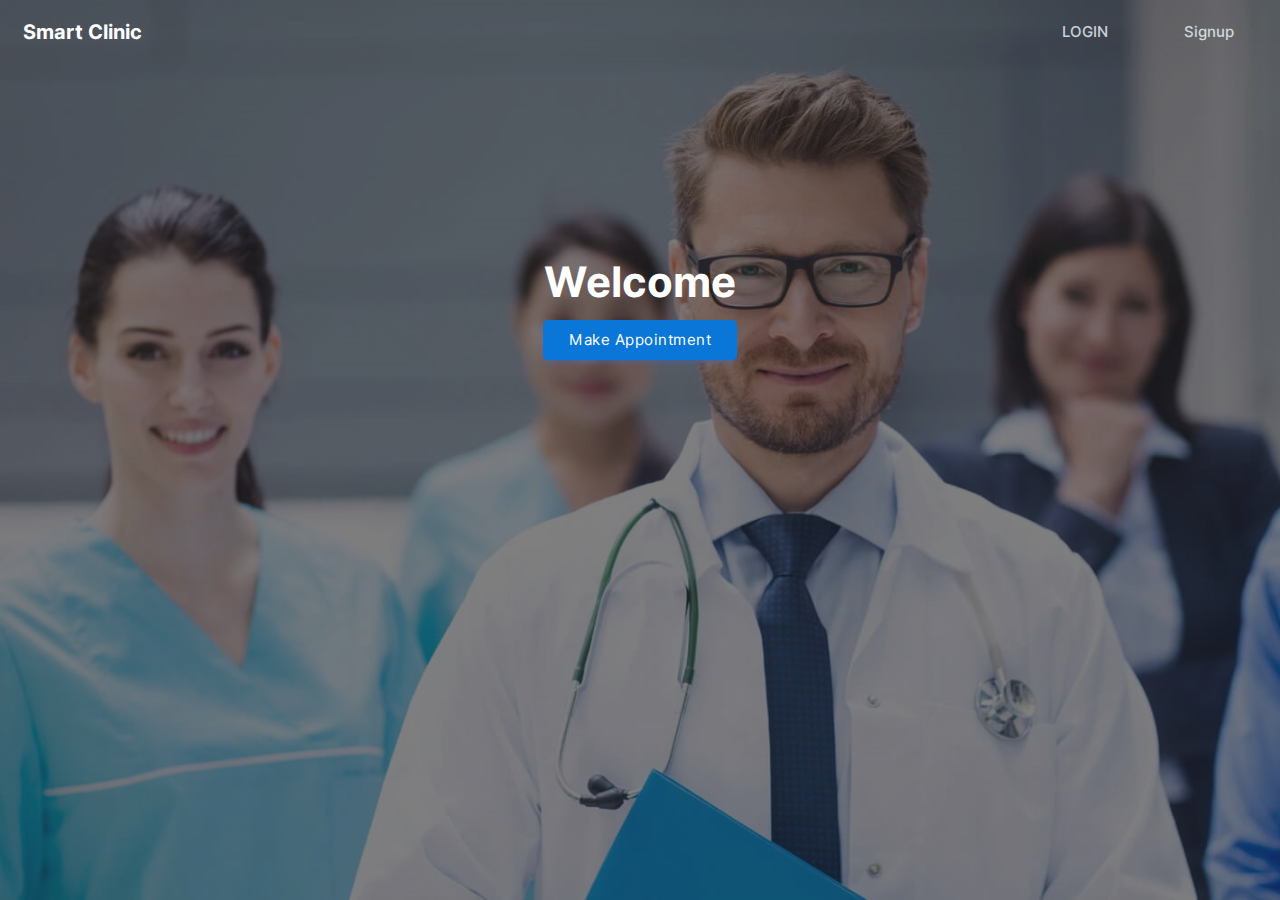
<file: index.html>
<!DOCTYPE html>
<html lang="en">
<head>
    <meta charset="UTF-8">
    <meta http-equiv="X-UA-Compatible" content="IE=edge">
    <meta name="viewport" content="width=device-width, initial-scale=1.0">
    <link rel="stylesheet" href="css/animations.css">  
    <link rel="stylesheet" href="css/main.css">  
    <link rel="stylesheet" href="css/index.css">
    <title>SmartClinic</title>
    <style>
       
        table{
            animation: transitionIn-Y-bottom 0.5s;
        }
    </style>
        
</head>
<body>
    
    <div class="full-height">
        <center>
        <table border="0">
            <tr>
                <td width="80%">
                    <font class="edoc-logo">Smart Clinic</font>
                    <font class="edoc-logo-sub"></font>
                </td>
                <td width="10%">
                   <a href="login.php"  class="non-style-link"><p class="nav-item">LOGIN</p></a>
                </td>
                <td  width="10%">
                    <a href="signup.php" class="non-style-link"><p class="nav-item" style="padding-right: 10px;">Signup</p></a>
                </td>
            </tr>
            
            <tr>
                <td  colspan="3">
                    <p class="heading-text">Welcome</p>

                </td>
            </tr>
            <tr>
               
            </tr>
            <tr>
                
                <td colspan="3">
                    <center>
                    <a href="login.php" >
                        <input type="button" value="Make Appointment" class="login-btn btn-primary btn" style="padding-left: 25px;padding-right: 25px;padding-top: 10px;padding-bottom: 10px;">
                    </a>
                </center>
                </td>
                
            </tr>
            <tr>
                <td colspan="3">
                   
                </td>
            </tr>
        </table>
 
    </center>
    
    </div>
</body>
</html>
</file>
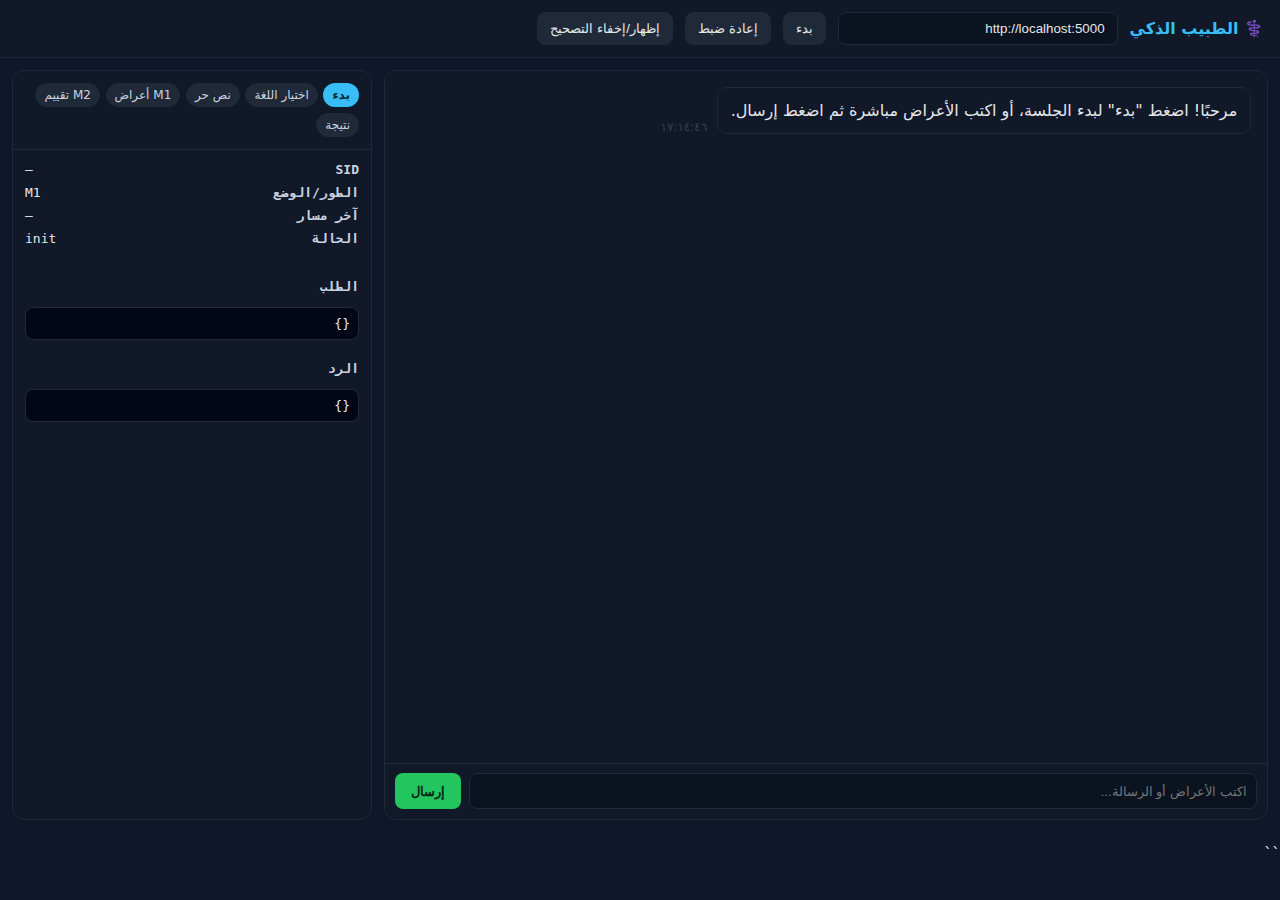
<file: proj/index.html>
<!doctype html>
<html lang="ar" dir="rtl">
<head>
  <meta charset="utf-8" />
  <meta name="viewport" content="width=device-width, initial-scale=1" />
  <title>الطبيب الذكي — واجهة محادثة (M1 → M2)</title>
  <style>
    :root{
      --bg:#0f172a;           /* slate-900 */
      --panel:#111827;        /* gray-900 */
      --muted:#334155;        /* slate-600 */
      --card:#0b1220;         /* dark panel */
      --text:#e5e7eb;         /* gray-200 */
      --text-dim:#cbd5e1;     /* slate-300 */
      --primary:#22c55e;      /* green-500 */
      --accent:#38bdf8;       /* sky-400 */
      --warn:#f59e0b;         /* amber-500 */
      --danger:#ef4444;       /* red-500 */
      --chip:#1f2937;         /* gray-800 */
      --bubble-user:#1e293b;  /* slate-800 */
      --bubble-bot:#111827;   /* gray-900 */
      --input:#0b1220;        /* card */
      --border:#1f2937;       /* gray-800 */
      --ok:#16a34a;           /* green-600 */
    }
    * { box-sizing:border-box; }
    html,body{height:100%;}
    body{
      margin:0; background:var(--bg); color:var(--text);
      font-family: system-ui, -apple-system, Segoe UI, Roboto, "Noto Naskh Arabic", "Noto Sans Arabic", Tahoma, Arial, sans-serif;
      display:flex; flex-direction:column; gap:0.75rem;
    }
    header{
      background:var(--panel); border-bottom:1px solid var(--border);
      padding:0.75rem 1rem; display:flex; align-items:center; gap:0.75rem; flex-wrap:wrap;
      position:sticky; top:0; z-index:10;
    }
    header .brand{font-weight:700; color:var(--accent)}
    header input[type=text]{
      background:var(--input); color:var(--text);
      border:1px solid var(--border); border-radius:8px; padding:0.5rem 0.75rem; min-width:280px;
    }
    header button, .btn{
      background:var(--chip); color:var(--text); border:1px solid var(--border);
      padding:0.5rem 0.75rem; border-radius:8px; cursor:pointer;
    }
    header button:hover, .btn:hover{ filter:brightness(1.1); }

    main{ display:grid; grid-template-columns: 1fr 360px; gap:0.75rem; padding:0 0.75rem 0.75rem; }
    @media (max-width: 1100px){ main{ grid-template-columns: 1fr; } }

    /* Chat area */
    #chat-wrapper{ background:var(--panel); border:1px solid var(--border); border-radius:12px; display:flex; flex-direction:column; height:calc(100vh - 150px); }
    #chat-log{ flex:1; overflow:auto; padding:1rem; display:flex; flex-direction:column; gap:0.75rem; }
    .msg{ display:flex; gap:0.6rem; align-items:flex-end; }
    .msg .bubble{ max-width:780px; padding:0.6rem 0.8rem; border-radius:10px; line-height:1.6; border:1px solid var(--border); }
    .msg.user{ justify-content:flex-start; }
    .msg.user .bubble{ background:var(--bubble-user); }
    .msg.bot{ justify-content:flex-start; }
    .msg.bot .bubble{ background:var(--bubble-bot); }
    .timestamp{ color:var(--muted); font-size:12px; }

    /* Ask forms */
    #ask-card, #more-card{ border-top:1px dashed var(--border); background:var(--card); padding:0.75rem 1rem; }
    .ask-title{ margin:0 0 0.5rem; color:var(--text-dim); }
    form .field{ margin:0.5rem 0; }
    .field label{ display:block; margin-bottom:0.35rem; color:var(--text-dim); }
    .field input[type=text], .field input[type=number]{ width:100%; background:var(--input); color:var(--text); border:1px solid var(--border); border-radius:8px; padding:0.5rem; }
    .opt{ display:flex; align-items:center; gap:0.5rem; margin:0.25rem 0; }
    .opt input{ transform:scale(1.2); }

    .actions{ display:flex; gap:0.5rem; flex-wrap:wrap; margin-top:0.5rem; }
    .actions .primary{ background:var(--primary); border-color:transparent; color:#0b1220; font-weight:600; }
    .actions .danger{ background:var(--danger); border-color:transparent; color:white; }
    .actions .ghost{ background:transparent; }

    /* Right panel */
    #side{ background:var(--panel); border:1px solid var(--border); border-radius:12px; display:flex; flex-direction:column; }
    #stepper{ display:flex; gap:0.35rem; flex-wrap:wrap; padding:0.75rem; border-bottom:1px solid var(--border); }
    .step{ padding:0.25rem 0.5rem; border-radius:999px; background:var(--chip); border:1px solid var(--border); color:var(--text-dim); font-size:12px; }
    .step.active{ background:var(--accent); color:#072c3a; border-color:transparent; font-weight:700; }
    .step.done{ background:var(--ok); color:#062a17; border-color:transparent; font-weight:700; }

    #debug{ padding:0.75rem; display:flex; flex-direction:column; gap:0.5rem; }
    #debug pre{ background:#020617; color:#e2e8f0; border:1px solid var(--border); border-radius:8px; padding:0.5rem; max-height:240px; overflow:auto; }
    .kv{ display:flex; justify-content:space-between; gap:0.75rem; font-family:monospace; font-size:13px; }
    .kv b{ color:var(--text-dim); }
    hr{ border:none; border-top:1px solid var(--border); }

    /* Input bar */
    #inputbar{ display:flex; gap:0.5rem; border-top:1px solid var(--border); padding:0.6rem; }
    #user-text{ flex:1; background:var(--input); color:var(--text); border:1px solid var(--border); border-radius:8px; padding:0.6rem; }
    #send{ background:var(--primary); color:#062a17; border-radius:8px; border:none; padding:0 1rem; font-weight:700; cursor:pointer; }
  </style>
</head>
<body>
  <header>
    <span class="brand">⚕️ الطبيب الذكي</span>
    <input id="base" type="text" value="http://localhost:5000" title="Base URL" />
    <button id="start" title="بدء جلسة">بدء</button>
    <button id="reset" title="إعادة ضبط الجلسة">إعادة ضبط</button>
    <button id="toggleDebug">إظهار/إخفاء التصحيح</button>
    <span class="timestamp" id="status"></span>
  </header>

  <main>
    <section id="chat-wrapper">
      <div id="chat-log"></div>

      <!-- بطاقة أسئلة عامة (ask) -->
      <div id="ask-card" hidden>
        <h3 class="ask-title">الأسئلة</h3>
        <form id="ask-form"></form>
        <div class="actions">
          <button class="btn primary" id="submit-answers">إرسال الإجابات</button>
          <button class="btn" id="select-all" title="تحديد كل الخيارات الظاهرة (للـ Checkbox)">تحديد الكل</button>
          <button class="btn ghost" id="next-batch" title="تحديد الكل والإرسال (تسريع للوصول إلى M2)">تسريع الدفعة</button>
        </div>
      </div>

      <!-- بطاقة: هل لديك أعراض أخرى؟ (نعم/لا) بعد النص الحر -->
      <div id="more-card" hidden>
        <h3 class="ask-title">هل لديك أعراض أخرى؟</h3>
        <form id="more-form">
          <div class="opt">
            <input type="radio" name="more" value="more_yes" id="more_yes">
            <label for="more_yes">نعم</label>
          </div>
          <div class="opt">
            <input type="radio" name="more" value="more_no" id="more_no">
            <label for="more_no">لا</label>
          </div>
        </form>
        <div class="actions">
          <button class="btn primary" id="submit-more">متابعة</button>
        </div>
      </div>

      <!-- شريط الإدخال -->
      <div id="inputbar">
        <input id="user-text" type="text" placeholder="اكتب الأعراض أو الرسالة..." />
        <button id="send">إرسال</button>
      </div>
    </section>

    <aside id="side">
      <div id="stepper"></div>
      <div id="debug">
        <div class="kv"><b>SID</b><span id="dbg-sid">—</span></div>
        <div class="kv"><b>الطور/الوضع</b><span id="dbg-mode">M1</span></div>
        <div class="kv"><b>آخر مسار</b><span id="dbg-path">—</span></div>
        <div class="kv"><b>الحالة</b><span id="dbg-state">—</span></div>
        <hr/>
        <div><div class="kv"><b>الطلب</b><span></span></div><pre id="dbg-req">{}</pre></div>
        <div><div class="kv"><b>الرد</b><span></span></div><pre id="dbg-res">{}</pre></div>
      </div>
    </aside>
  </main>

  <script>
  // عناصر الواجهة
  const els = {
    base:document.getElementById('base'),
    start:document.getElementById('start'),
    reset:document.getElementById('reset'),
    toggleDebug:document.getElementById('toggleDebug'),
    status:document.getElementById('status'),
    chat:document.getElementById('chat-log'),
    askCard:document.getElementById('ask-card'),
    askForm:document.getElementById('ask-form'),
    submitAnswers:document.getElementById('submit-answers'),
    selectAll:document.getElementById('select-all'),
    nextBatch:document.getElementById('next-batch'),
    input:document.getElementById('user-text'),
    send:document.getElementById('send'),
    stepper:document.getElementById('stepper'),
    dbg:document.getElementById('debug'),
    dbgSid:document.getElementById('dbg-sid'),
    dbgMode:document.getElementById('dbg-mode'),
    dbgPath:document.getElementById('dbg-path'),
    dbgState:document.getElementById('dbg-state'),
    dbgReq:document.getElementById('dbg-req'),
    dbgRes:document.getElementById('dbg-res'),
    moreCard:document.getElementById('more-card'),
    moreForm:document.getElementById('more-form'),
    submitMore:document.getElementById('submit-more')
  };

  // حالة عامة
  let base = els.base.value.trim();
  let sid  = (typeof window.sid !== 'undefined') ? window.sid : null;
  let mode = 'M1';
  let step = 'init';
  let lastAsk = [];

  // إتاحة الدوال للاختبار من F12
  window.api  = api;
  window.chat = chat;
  window.ctl  = ctl;
  window.getSid = () => sid;
  window.setSid = (v) => { sid = v; window.sid = v; renderDebug(); };

  function now(){ const d = new Date(); return d.toLocaleTimeString('ar-EG',{hour12:false}); }
  function addMsg(role, text){
    const row = document.createElement('div');
    row.className = 'msg ' + (role === 'user' ? 'user' : 'bot');
    const bub = document.createElement('div'); bub.className = 'bubble'; bub.textContent = text;
    const ts = document.createElement('span'); ts.className = 'timestamp'; ts.textContent = now();
    row.appendChild(bub); row.appendChild(ts);
    els.chat.appendChild(row);
    els.chat.scrollTop = els.chat.scrollHeight;
  }

  function renderStepper(){
    const steps = [
      {id:'init', label:'بدء'},
      {id:'lang', label:'اختيار اللغة'},
      {id:'free', label:'نص حر'},
      {id:'m1',  label:'M1 أعراض'},
      {id:'m2',  label:'M2 تقييم'},
      {id:'done',label:'نتيجة'}
    ];
    els.stepper.innerHTML = '';
    const currentIndex = steps.findIndex(x => x.id === step);
    for(const s of steps){
      const chip = document.createElement('span');
      const sIndex = steps.findIndex(x => x.id === s.id);
      const cls = (step===s.id) ? ' active'
               : ((['lang','free','m1','m2','done'].includes(step) && sIndex < currentIndex) ? ' done' : '');
      chip.className = 'step' + cls;
      chip.textContent = s.label;
      els.stepper.appendChild(chip);
    }
  }

  function renderDebug(req=null, res=null, path='—'){
    els.dbgSid.textContent  = sid  || '—';
    els.dbgMode.textContent = mode || '—';
    els.dbgPath.textContent = path || '—';
    els.dbgState.textContent= step || '—';
    if(req !== null) els.dbgReq.textContent = JSON.stringify(req, null, 2);
    if(res !== null) els.dbgRes.textContent = JSON.stringify(res, null, 2);
  }

  function detectStepFromAsk(list){
    const names = list.map(q => q.name || '');
    if(names.includes('user_language'))      { step = 'lang'; return; }
    if(names.includes('free_text_symptoms')) { step = 'free'; return; }
    if(names.includes('symptoms_m1'))        { step = 'm1';  mode='M1'; return; }
    step = 'm2'; mode='M2';
  }

  function renderAsk(list){
    lastAsk = Array.isArray(list) ? list : [list];
    if(!lastAsk.length){ els.askCard.hidden = true; return; }
    detectStepFromAsk(lastAsk);
    renderStepper();
    els.askForm.innerHTML = '';

    for(const q of lastAsk){
      const field = document.createElement('div'); field.className = 'field';
      const label = document.createElement('label'); label.textContent = q.q || q.q_en || q.name; field.appendChild(label);

      if(q.type === 'radio' && Array.isArray(q.options)){
        for(const opt of q.options){
          const v = (typeof opt === 'object') ? (opt.value ?? opt.label) : opt;
          const l = (typeof opt === 'object') ? (opt.label ?? opt.value) : opt;
          const row = document.createElement('div'); row.className = 'opt';
          const inp = document.createElement('input'); inp.type='radio'; inp.name=q.name; inp.value=v;
          const span= document.createElement('span'); span.textContent = l;
          row.appendChild(inp); row.appendChild(span); field.appendChild(row);
        }
      } else if(q.type === 'checkbox' && Array.isArray(q.options)){
        for(const opt of q.options){
          const v = (typeof opt === 'object') ? (opt.value ?? opt.label) : opt;
          const l = (typeof opt === 'object') ? (opt.label ?? opt.value) : opt;
          const row = document.createElement('div'); row.className='opt';
          const inp = document.createElement('input'); inp.type='checkbox'; inp.name=q.name; inp.value=v;
          const span= document.createElement('span'); span.textContent = l;
          row.appendChild(inp); row.appendChild(span); field.appendChild(row);
        }
      } else if(q.type === 'number'){
        const inp = document.createElement('input'); inp.type='number'; inp.name=q.name; inp.step='any';
        field.appendChild(inp);
      } else { // text/other
        const inp = document.createElement('input'); inp.type='text'; inp.name=q.name;
        field.appendChild(inp);
      }
      els.askForm.appendChild(field);
    }
    els.askCard.hidden = false;
    els.moreCard.hidden = true; // عند وجود ask جديد، نخفي كارت نعم/لا
  }

  // طبقة API
  async function api(path, body={}){
    base = els.base.value.trim();
    const res = await fetch(base + path, {
      method:'POST',
      headers: { 'Content-Type':'application/json', 'X-Session-Id': sid || '' },
      body: JSON.stringify(body)
    });
    const json = await res.json().catch(()=>({}));
    if(json && json.sid){ sid = json.sid; window.sid = sid; }
    renderDebug(body, json, path);
    return json;
  }
  async function chat(payload={}){ return api('/api/chat_m1', payload); }
  async function ctl(payload={}) { return api('/api/controller', payload); }

  // تجميع إجابات ask-card
  function collectAnswers(){
    const data = {};
    const fd = new FormData(els.askForm);
    const names = new Set();
    for(const el of els.askForm.querySelectorAll('[name]')) names.add(el.name);
    for(const name of names){
      const inputs = els.askForm.querySelectorAll(`[name="${CSS.escape(name)}"]`);
      if(inputs[0]?.type === 'checkbox'){
        data[name] = [];
        inputs.forEach(inp => { if(inp.checked) data[name].push(inp.value); });
      } else if(inputs[0]?.type === 'radio'){
        const checked = els.askForm.querySelector(`[name="${CSS.escape(name)}"]:checked`);
        if(checked) data[name] = checked.value;
      } else {
        data[name] = fd.get(name);
      }
    }
    return data;
  }

  // هل نستخدم chat أم controller لهذا الـ ask؟
  function shouldUseChat(askList){
    const names = askList.map(q=>q.name||'');
    return names.every(n => n === 'user_language' || n === 'free_text_symptoms');
  }

  // إرسال إجابات ask-card
  async function submitAnswers(autoSelectAll=false){
    if(!lastAsk.length) return;

    // تسهيل: تحديد كل خيارات checkbox
    if(autoSelectAll){
      for(const q of lastAsk){
        if(q.name === 'symptoms_m1'){
          els.askForm.querySelectorAll('[name="symptoms_m1"]').forEach(inp => inp.checked = true);
        }
      }
    }

    const answers = collectAnswers();
    addMsg('user', 'إجابة: ' + JSON.stringify(answers));

    let resp;
    if(shouldUseChat(lastAsk)){ resp = await chat({ answers }); }
    else                     { resp = await ctl({ answers }); }

    handleResponse(resp);
  }

  // الجديد: إرسال more_yes / more_no بعد النص الحر
  async function submitMore(){
    const checked = els.moreForm.querySelector('[name="more"]:checked');
    if(!checked){ addMsg('bot','اختر نعم أو لا من السؤال.'); return; }
    const intent = checked.value;  // 'more_yes' أو 'more_no'
    addMsg('user', intent === 'more_yes' ? 'نعم، لدي أعراض أخرى' : 'لا، ليس لدي المزيد');
    const r = await chat({ intent });
    handleResponse(r);
  }

  // معالجة الردود
  function handleResponse(resp){
    if(!resp) return;

    // 1) ask → اعرضه
    if(resp.ask){
      const list = Array.isArray(resp.ask) ? resp.ask : [resp.ask];
      els.moreCard.hidden = true; // إخفاء كارت نعم/لا
      renderAsk(list);
      const title = list.map(q=>q.q || q.q_en || q.name).join('\n');
      addMsg('bot', 'أسئلة جديدة:\n' + title);
      return;
    }

    // 2) تلميح UI: هل لديك أعراض أخرى؟ (بعد النص الحر)
    if(resp.ui_hint && resp.ui_hint.ask_more_symptoms){
      step = 'free'; renderStepper();
      els.askCard.hidden  = true;
      els.moreCard.hidden = false;
      addMsg('bot','هل لديك أعراض أخرى؟');
      return;
    }

    // 3) ملاحظات
    if(resp.note){ addMsg('bot', String(resp.note)); }

    // 4) نتيجة نهائية
    if(resp.final_diagnosis){
      step = 'done'; renderStepper();
      const d = resp.final_diagnosis || {}; const nlg = resp.final_diagnosis_nlg || {};
      addMsg('bot', `✅ النتيجة: ${d.disease || '—'} — ${d.percentage ?? '—'}%`);
      if(nlg.title || nlg.summary){ addMsg('bot', `📝 ${nlg.title || ''}\n${nlg.summary || ''}`); }
      els.askCard.hidden  = true;
      els.moreCard.hidden = true;
      return;
    }

    // 5) افتراضي: اطبع الرد كما هو
    addMsg('bot', JSON.stringify(resp));
  }

  // الأحداث
  els.start.addEventListener('click', async ()=>{
    addMsg('bot', 'بدء الجلسة...');
    const r = await chat({});
    handleResponse(r);
  });

  els.reset.addEventListener('click', async ()=>{
    try{
      const r = await fetch(els.base.value.trim() + '/api/reset_sid', {
        method:'POST', headers: { 'X-Session-Id': sid || '' }
      });
      const j = await r.json().catch(()=>({}));
      addMsg('bot', 'إعادة ضبط: ' + JSON.stringify(j));
    }catch(e){ addMsg('bot', 'خطأ في إعادة الضبط: ' + e); }
    sid = null; window.sid = null;
    mode='M1'; step='init'; lastAsk=[];
    renderStepper(); renderDebug();
    els.askCard.hidden  = true;
    els.moreCard.hidden = true;
    els.chat.scrollTop  = els.chat.scrollHeight;
  });

  els.toggleDebug.addEventListener('click', ()=>{
    els.dbg.style.display = (els.dbg.style.display === 'none') ? 'block' : 'none';
  });

  els.send.addEventListener('click', async ()=>{
    const msg = els.input.value.trim(); if(!msg) return;
    els.input.value = '';
    addMsg('user', msg);
    const r = await chat({ message: msg });
    handleResponse(r);
  });

  els.submitAnswers.addEventListener('click', async (e)=>{ e.preventDefault(); submitAnswers(false); });
  els.selectAll.addEventListener('click',  (e)=>{ e.preventDefault(); els.askForm.querySelectorAll('input[type=checkbox]').forEach(inp => inp.checked = true); });
  els.nextBatch.addEventListener('click',  async (e)=>{ e.preventDefault(); submitAnswers(true); });
  els.submitMore.addEventListener('click', async (e)=>{ e.preventDefault(); submitMore(); });

  // أول رسم
  renderStepper(); renderDebug();
  addMsg('bot', 'مرحبًا! اضغط "بدء" لبدء الجلسة، أو اكتب الأعراض مباشرة ثم اضغط إرسال.');
  </script>
</body>
</html>
``
</file>
<file: css/animations.css>
/*These transition are from youtube*/

@keyframes transitionIn-X{
    from {
            opacity: 0;
            transform: translateX(-10px);

    }

    to {
            opacity: 1;
            transform: translateX(0);
    }
}
    


@keyframes transitionIn-Y-over{
    from {
            opacity: 0;
            transform: translateY(-10px);

    }

    to {
            opacity: 1;
            transform: translateY(0);
    }
}
    
@keyframes transitionIn-Y-bottom{
    from {
            opacity: 0;
            transform: translateY(30px);

    }

    to {
            opacity: 1;
            transform: translateY(0);
    }
}
    

/* Transition end */
</file>
<file: css/main.css>
@import url('font-inter.css');
:root {
  --primarycolor: #0A76D8;
  --primarycolorhover: #006dd3;
  --btnice:#D8EBFA;
  --btnnicetext:#1b62b3;
}

body{
    margin: 0;
    padding: 0;
    border-spacing: 0;
    font-family: 'Inter', sans-serif;
    
}

*, ::after, ::before{
    box-sizing: border-box;
}


/*------custom-scroll-bar - from w3schools.com------------------*/
/* width */
::-webkit-scrollbar {
    width: 5px;
  }
  
  /* Track */
  ::-webkit-scrollbar-track {
    background: #f1f1f1; 
  }
   
  /* Handle */
  ::-webkit-scrollbar-thumb {
    background: #888; 
    border-radius: 12px;
  }
  
  /* Handle on hover */
  ::-webkit-scrollbar-thumb:hover {
    background: #555; 
  }





.input-text{
    border-radius: 4px;
    border: 0.5px solid rgb(226, 226, 226);
    padding: 10px;
    width: 92%;
    transition: 0.2s;
    outline: none;
}

.input-text{
    border: 1px solid #e9ecef;
    font-size: 14px;
    line-height: 26px;
    background-color: #fff;
    display: block;
    width: 100%;
    padding: .375rem .75rem;
    font-weight: 300;
    line-height: 1.5;
    color: #212529;
    background-color: #fff;
    background-clip: padding-box;
    -webkit-appearance: none;
    -moz-appearance: none;
    appearance: none;
    border-radius: .25rem;
    transition: border-color .15s ease-in-out,box-shadow .15s ease-in-out;
}

.input-text:hover{
    background-color: rgb(250, 250, 250);
    transition: 0.2s;
    outline: none;
}

.input-text:focus{
    border: 1px solid rgb(10,118,216);
    transition: 0.2s;
}

.input-text::placeholder{
    font-family: 'Inter', sans-serif;
}




.btn{
    cursor: pointer;
    padding: 8px 20px;
    outline: none;
    text-decoration: none;
    font-size: 15px;
    letter-spacing: 0.5px;
    transition: all 0.3s;
    border-radius: 5px;
    font-family: 'Inter', sans-serif;
}


.btn:hover{
    background-color: var(--primarycolorhover);
    box-shadow: none;
    transition: all 0.5s;
    font-family: 'Inter', sans-serif;

}


.btn-primary{
    background-color: var(--primarycolor) ;
    border: 1px solid var(--primarycolor) ;
    color: #fff ;
    box-shadow: 0 3px 5px 0 rgba(57,108,240,0.3);
}

.btn-primary-soft{
    background: linear-gradient(240deg, #4a31b9ff 0%, #0c0242ff 100%);
    color: white;
    font-weight: 700;
    font-size: 16px;
    border: none;
    border-radius: 25px;
    padding: 12px 30px;
    box-shadow: 0 4px 15px rgba(74, 49, 185, 0.3);
    transition: all 0.3s ease;
}


.btn-primary-soft:hover{
    background: linear-gradient(240deg, #4a31b9ff 0%, #0c0242ff 100%);
    color: white;
    transform: translateY(-3px);
    box-shadow: 0 12px 30px rgba(74, 49, 185, 0.4);
}


.btn-in-text{
    font-size: 15px;
    letter-spacing: 0.5px;
}

.non-style-link:link, .non-style-link:visited, .non-style-link:hover, .non-style-link:active{
    text-decoration: none;
    color: rgb(43, 43, 43);
}




.btn-label{
    margin-left: 10px;
    padding: 12px 12px;
    outline: none;
    text-decoration: none;
    font-size: 15px;
    letter-spacing: 0.5px;
    transition: all 0.3s;
    border-radius: 5px;
    background-color: #f0f0f073;
    border: 1px solid rgba(57,108,240,0.1) ;
    font-family: 'Inter', sans-serif;
}


.sub-table{
    border: 1px solid #ebebeb;
    border-radius: 8px;
    
}

.filter-container{
  width: 92.5%;
  border: 1px solid #ebebeb;
  border-radius: 8px;
  margin-bottom: 20px;
  border-spacing: 0;
  padding: 0;
}

.filter-container-items{
  margin-top: 7.5px;
  margin-left: 20px;


}
.table-headin{
    font-size: 16px;
    font-weight: 500;
    padding: 10px;
    border-bottom: 3px solid var(--primarycolor);
}

.abc{
  width: 100%;
  height: 550px;
  overflow: auto;
}





        
.overlay {
    position: fixed;
    top: 0;
    bottom: 0;
    left: 0;
    right: 0;
    background: rgba(0, 0, 0, 0.7);
    transition: opacity 500ms;
    opacity: 1;
  }
  .overlay:target {
    visibility: visible;
    opacity: 1;
    
  }
  
  .popup {
    margin: 70px auto;
    padding: 20px;
    background: #fff;
    border-radius: 5px;
    width: 50%;
    position: relative;
    transition: all 5s ease-in-out;
  }
  
  .popup h2 {
    margin-top: 0;
    color: #333;
  }
  .popup .close {
    position: absolute;
    top: 20px;
    right: 30px;
    transition: all 200ms;
    font-size: 30px;
    font-weight: bold;
    text-decoration: none;
    color: #333;
  }
  .popup .close:hover {
    color: var(--primarycolorhover);
  }
  .popup .content {
    max-height: 30%;
    overflow: auto;
  }
  
  @media screen and (max-width: 700px){
    .box{
      width: 70%;
    }
    .popup{
      width: 70%;
    }
  }


input[type=search] {
    background-image: url('../img/search.svg');
    background-position: 10px 50%;
    background-repeat: no-repeat;
    transition: 0.5s;
    padding: 8px 20px 8px 40px;
}

input[type=search]:focus {
    transition: 0.5s;
}

.box {
  width: 120px;
  height: 30px;
  border: 1px solid #e9ecef;
  font-size: 14px;
  color: #212529;
  background-color: #fff;
  line-height: 26px;
  font-weight: 300;
  border-radius: .25rem;
  padding: .375rem .75rem;
  line-height: 1.5;
  width: 200%;
  background-clip: padding-box;
  transition: border-color .15s ease-in-out,box-shadow .15s ease-in-out;
}



.btn-primary-gray{
  background-color: #fff;
  border: 2px solid #c9cbce9f;
  color: #212529d0;
  box-shadow: 0 3px 5px 0 rgba(95, 95, 97, 0.3);
}



.btn-primary-gray:hover{
  background-color: #5185ffa9;
  box-shadow: 0 3px 5px 0 rgba(95, 95, 97, 0.3);
}



.button-icon{
  
  background-position: 10px 50%;
  background-repeat: no-repeat;
  transition: 0.5s;
  padding: 8px 20px 8px 40px;
}



.menu-btn{
  padding:6px;
  color: #3b3b3b;
  background-position: 30% 50%;
  background-repeat: no-repeat;
  transition: 0.5s;
  
}

.menu-text{
  padding-left: 40%;
  font-weight: 500;
  font-size: 16px;
  
}


.menu-active{
  color: var(--primarycolor);
  border-right: 7px solid var(--primarycolor);
  background-color: var();
}

.menu-btn:hover{
  background-color: var(--btnice);
  color: var(--primarycolor);
}

.non-style-link-menu:link, .non-style-link-menu:visited,  .non-style-link-menu:active{
  text-decoration: none;
  color: #e6dbdb;
}
.non-style-link-menu:hover{
  text-decoration: none;
  color: var(--primarycolor);
}

.non-style-link-menu-active:link, .non-style-link-menu-active:visited,  .non-style-link-menu-active:active{
  text-decoration: none;
  color: var(--primarycolor);
}



.menu-icon-dashbord{
  background-image: url('../img/icons/dashboard.svg');
}


.menu-icon-doctor{
  background-image: url('../img/icons/doctors.svg');
}
.menu-icon-schedule{
  background-image: url('../img/icons/schedule.svg');
}
.menu-icon-appoinment{
  background-image: url('../img/icons/book.svg');
}
.menu-icon-specialties{
  background-image: url('../img/icons/book.svg');
}
.menu-icon-patient{
  background-image: url('../img/icons/patients.svg');
}
.menu-icon-settings{
  background-image: url('../img/icons/settings.svg');
}

.menu-icon-ai{
  background-image: url('../img/icons/ai.svg');
  background-position: 20px 50%;
  background-repeat: no-repeat;
  background-size: 20px 20px;
}

.menu-icon-session{
  background-image: url('../img/icons/session.svg');
}
.menu-icon-home{
  background-image: url('../img/icons/home.svg');
}



.menu-icon-dashbord:hover,.menu-icon-dashbord-active{
  color: var(--primarycolor);

  background-image: url('../img/icons/dashboard-hover.svg');
}


.menu-icon-doctor:hover,.menu-icon-doctor-active{
  color: var(--primarycolor);
  background-image: url('../img/icons/doctors-hover.svg');
}
.menu-icon-schedule:hover,.menu-icon-schedule-active{
  color: var(--primarycolor);
  
  background-image: url('../img/icons/schedule-hover.svg');
}
.menu-icon-appoinment:hover,.menu-icon-appoinment-active{
  color: var(--primarycolor);
  
  background-image: url('../img/icons/book-hover.svg');
}
.menu-icon-specialties:hover,.menu-icon-specialties-active{
  color: var(--primarycolor);
  
  background-image: url('../img/icons/book-hover.svg');
}
.menu-icon-patient:hover,.menu-icon-patient-active{
  color: var(--primarycolor);
  
  background-image: url('../img/icons/patients-hover.svg');
}

.menu-icon-settings:hover,.menu-icon-settings-active{
  color: var(--primarycolor);
  
  background-image: url('../img/icons/settings-iceblue.svg');
}

.menu-icon-ai:hover,.menu-icon-ai-active{
  color: var(--primarycolor);
  background-image: url('../img/icons/ai-iceblue.svg');
  background-position: 20px 50%;
  background-repeat: no-repeat;
  background-size: 20px 20px;
}

.menu-icon-session:hover,.menu-icon-session-active{
  color: var(--primarycolor);
  
  background-image: url('../img/icons/session-iceblue.svg');
}
.menu-icon-home:hover,.menu-icon-home-active{
  color: var(--primarycolor);
  
  background-image: url('../img/icons/home-iceblue.svg');
}





.btn-icon-back{
  background-image: url('../img/icons/back-iceblue.svg');
  background-position: 18px 50%;
  background-repeat: no-repeat;
  transition: 0.5s;
  padding: 8px 20px 8px 40px;
}

.btn-icon-back:hover{
  background-image: url('../img/icons/back-white.svg');
}


.btn-edit{
  background-image: url('../img/icons/edit-iceblue.svg');
}
.btn-edit:hover{
  background-image: url('../img/icons/edit-white.svg');
}

.btn-view{
  background-image: url('../img/icons/view-iceblue.svg');
}
.btn-view:hover{
  background-image: url('../img/icons/view-white.svg');
}

.btn-delete{
  background-image: url('../img/icons/delete-iceblue.svg');
}
.btn-delete:hover{
  background-image: url('../img/icons/delete-white.svg');
}

.btn-filter{
  background-image: url('../img/icons/filter-iceblue.svg');
  background-position: 15px 50%;
}
.btn-filter:hover{
  background-image: url('../img/icons/filter-white.svg');
}




.dashboard-items{
  
  border: 2px solid #c9cbce9f;
  border-radius: 7px;
  color: var(--primarycolor);
  /*background-color: #d8ebfa25 ;*/
  /*box-shadow: 0 3px 5px 0 rgba(95, 95, 97, 0.3);*/
}


.h1-dashboard{
  margin: 0;
  padding: 0;
  font-size: 25px;
  font-weight: 600;
  line-height: 0;
  padding-top: 20px;
}

.h3-dashboard{
  margin: 0;
  padding: 0;
  font-size: 20px;
  font-weight: 500;
  color: #212529e3;
}

.dashboard-icons{
  background-color: rgba(184, 184, 184, 0.247);
  padding-top: 30px;
  padding-bottom: 30px;
  border-radius: 7px;
  margin-left: 40px;
  margin-right: 0px;
  
}
.dashboard-icons-setting{
  background-color: rgba(184, 184, 184, 0.247);
  padding-top: 30px;
  padding-bottom: 30px;
  border-radius: 7px;
  margin-left: 5px;
  margin-right: 20px;
  
}

.setting-tabs:hover{
  background-color: #d6d6d657;
}


.doctor-header{
  background-image: url(../img/b8.jpg);
  color: rgba(0, 0, 0, 0.87);
  background-size: 100%;
  background-repeat: no-repeat;
  padding: 20px;
  padding-left: 35px;
}

.patient-header{
  background-image: url(../img/b3.jpg);
}

.search-items{
  padding:20px;
  margin:10px;
  width:95%;
  display: flex;
  padding-left:0;
  padding-left: 30px;
  box-sizing: border-box;
  line-height: 1.5;
  box-shadow: 0 3px 5px 0 rgba(95, 95, 97, 0.068);
}


.h1-search{
  margin: 0;
  padding: 0;
  font-size: 23px;
  font-weight: 600;
  padding-top: 20px;
  padding-bottom: 10px;
}

.h3-search{
  margin: 0;
  padding: 0;
  font-size: 15px;
  font-weight: 500;
  color: #212529e3;
  
}

.h4-search{
  margin: 0;
  padding: 0;
  font-size: 13px;
  font-weight: 400;
  color: #212529e3;
}

.btn-book{
  background-image: url('../img/icons/book-balck.svg');
  background-position: 68% 50%;
  background-repeat: no-repeat;
  transition: 0.5s;
}
</file>
<file: css/index.css>
body{
    background-image: url(../img/bg01.jpg);
    background-repeat: no-repeat;
    background-attachment: fixed;
    background-size: cover;
    height: 100%;
}

html, body {
    height: 100%;
    margin: 0;
  }
  
.full-height {
    background: rgba(26, 26, 26, 0.548);
    background-attachment: fixed;
    max-height: 100vh;
    height: 100vh;


}
table{
    width: 100%;
    padding-top: 5px;
    
}
.heading-text{
    color: white;
    font-size: 42px;
    font-weight: 700;
    line-height: 63px;
    margin-top: 15%;
    text-align: center;
    margin-bottom: 0;
}

.sub-text2{
    color: rgba(237, 242, 243, 0.938);
    font-size: 17px;
    line-height: 27px;
    font-weight: 400;
    text-align: center;
    margin-top: 0;
}


.register-btn{
    background-color: rgba(240, 248, 255, 0.589);
    color: #e8eaf0;
}


.edoc-logo{
    color: white;
    font-weight: bolder;
    font-size: 20px;
    padding-left: 20px;
    animation: transitionIn-Y-over 0.5s;
}

.edoc-logo-sub{
    color: rgba(255, 255, 255, 0.733);
    font-size: 12px;

}


.nav-item{
    color: rgba(229, 239, 240, 0.849);
    text-align: center;
    font-size: 15px;
    font-weight: 500;
    animation: transitionIn-Y-over 0.5s;
}

.nav-item:hover{
    color: #f0f0f0;

}

.footer-hashen{
    position: absolute;
    bottom: 0;
    left: 45%;
    font-size: 13px;
    animation: transitionIn-Y-over 0.5s;
}
</file>
